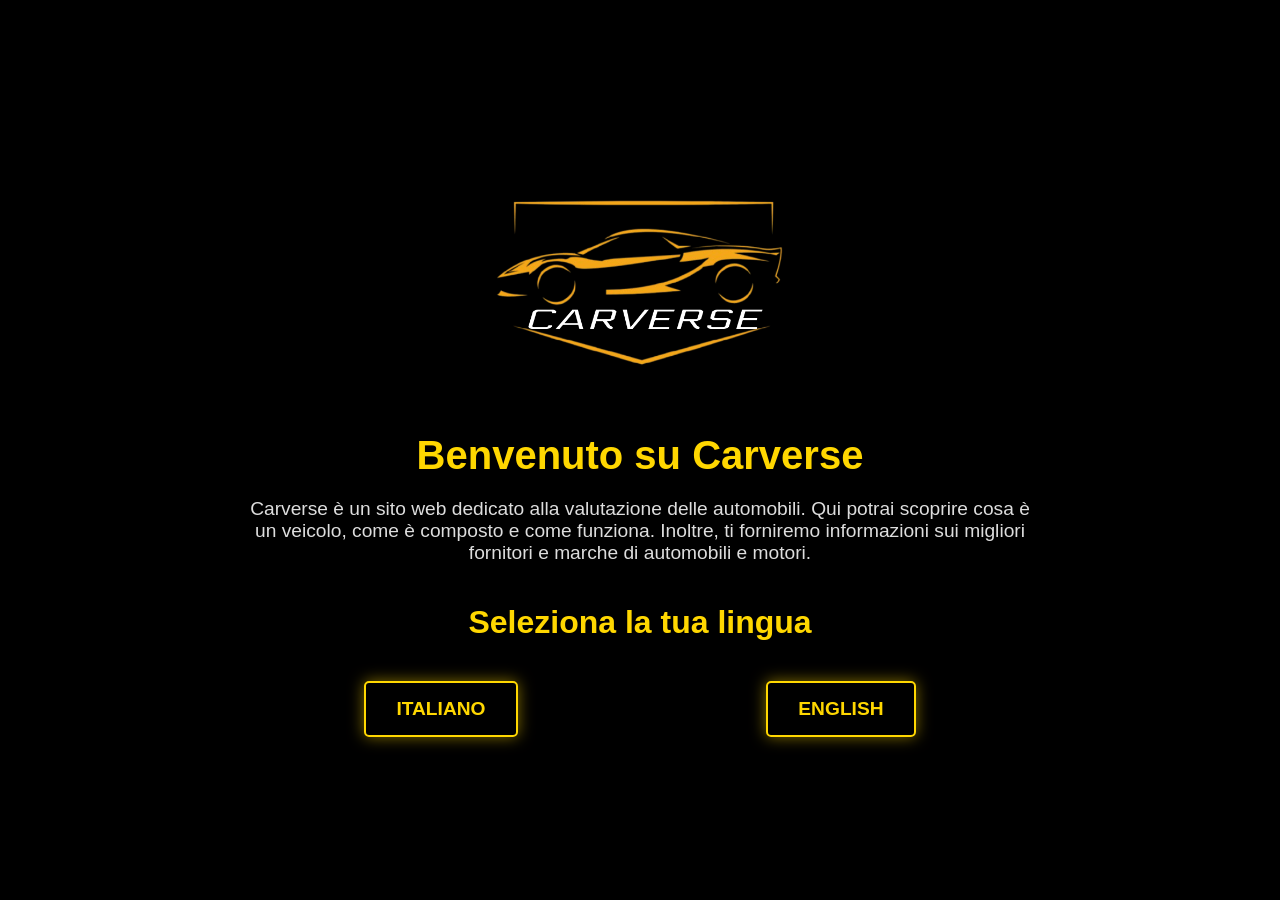
<file: index.html>
<!DOCTYPE html>
<html lang="it">
<head>
    <meta charset="UTF-8">
    <meta name="viewport" content="width=device-width, initial-scale=1.0">
    <link rel="stylesheet" href="./assets/engine/style/css/choose-language.css">
    <title>Seleziona Lingua</title>
</head>
<body>

    <div class="container">
        <a class="navbar-center" href="index.html">
            <div class="navbar-center">
                <img src="./assets/engine/style/grapichs/logo/logo-final.png" class="navbar-image" alt="Logo Carverse">
            </div>
        </a>

        <div class="description">
            <h1>Benvenuto su Carverse</h1>
            <p>
                Carverse è un sito web dedicato alla valutazione delle automobili. Qui potrai scoprire cosa è un veicolo, 
                come è composto e come funziona. Inoltre, ti forniremo informazioni sui migliori fornitori e marche di automobili e motori.
            </p>
        </div>

        <h2>Seleziona la tua lingua</h2>
        
        <div class="btn-wrapper">
            <div class="buttons">
                <button class="btn" onclick="window.location.href='./html/ita/index-it.html'">Italiano</button>
                <button class="btn" onclick="window.location.href='./en/index-en.html'">English</button>
            </div>
        </div>
    </div>

</body>
</html>
</file>
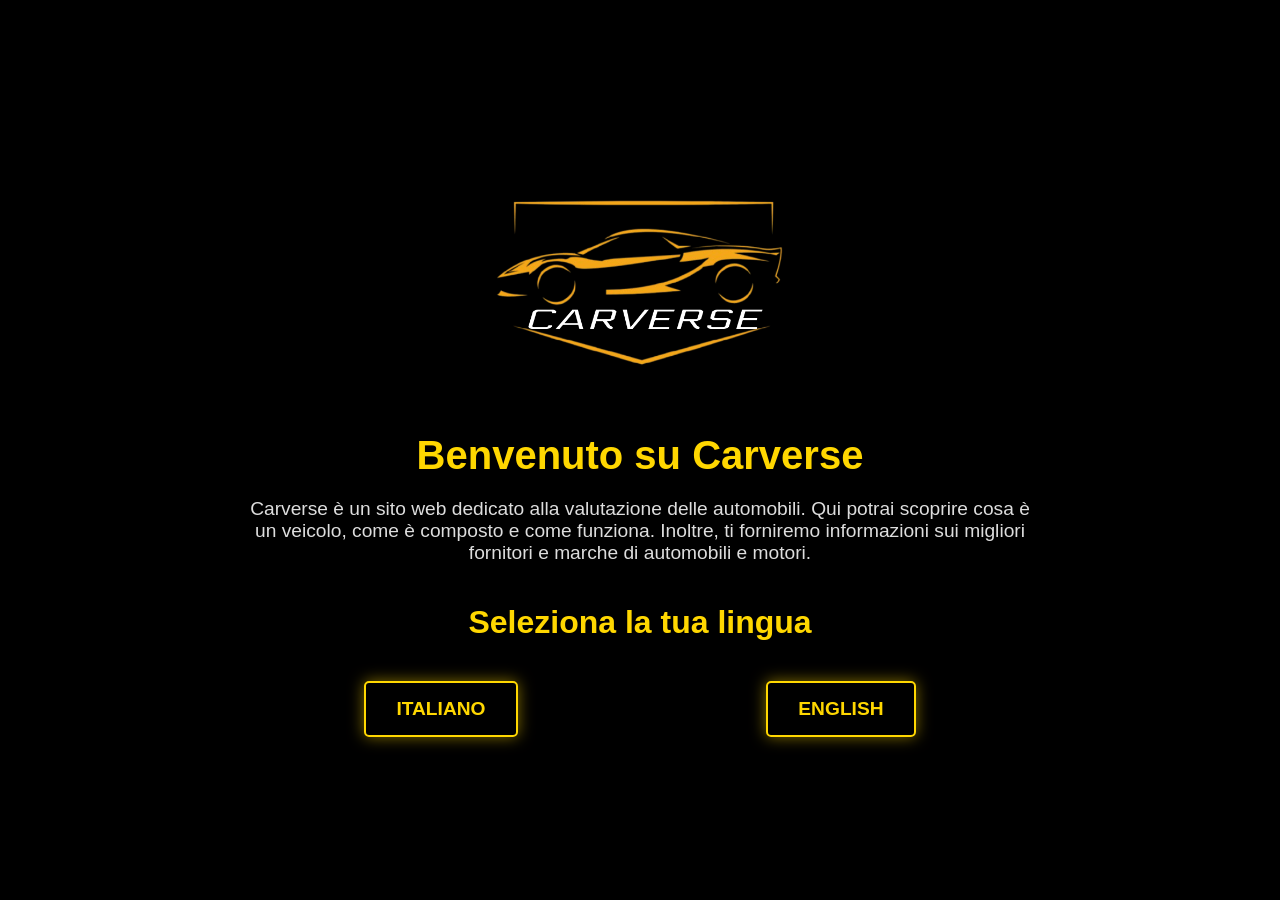
<file: index-choose.html>
<!DOCTYPE html>
<html lang="it">
<head>
    <meta charset="UTF-8">
    <meta name="viewport" content="width=device-width, initial-scale=1.0">
    <link rel="stylesheet" href="../assets/engine/style/css/choose-language.css">
    <title>Seleziona Lingua</title>
</head>
<body>

    <div class="container">
        <a class="navbar-center" href="index-choose.html">
            <div class="navbar-center">
                <img src="../assets/engine/style/grapichs/logo/logo-final.png" class="navbar-image" alt="Logo Carverse">
            </div>
        </a>

        <div class="description">
            <h1>Benvenuto su Carverse</h1>
            <p>
                Carverse è un sito web dedicato alla valutazione delle automobili. Qui potrai scoprire cosa è un veicolo, 
                come è composto e come funziona. Inoltre, ti forniremo informazioni sui migliori fornitori e marche di automobili e motori.
            </p>
        </div>

        <h2>Seleziona la tua lingua</h2>
        
        <div class="btn-wrapper">
            <div class="buttons">
                <button class="btn" onclick="window.location.href='./html/ita/index-it.html'">Italiano</button>
                <button class="btn" onclick="window.location.href='./en/index-en.html'">English</button>
            </div>
        </div>
    </div>

</body>
</html>
</file>
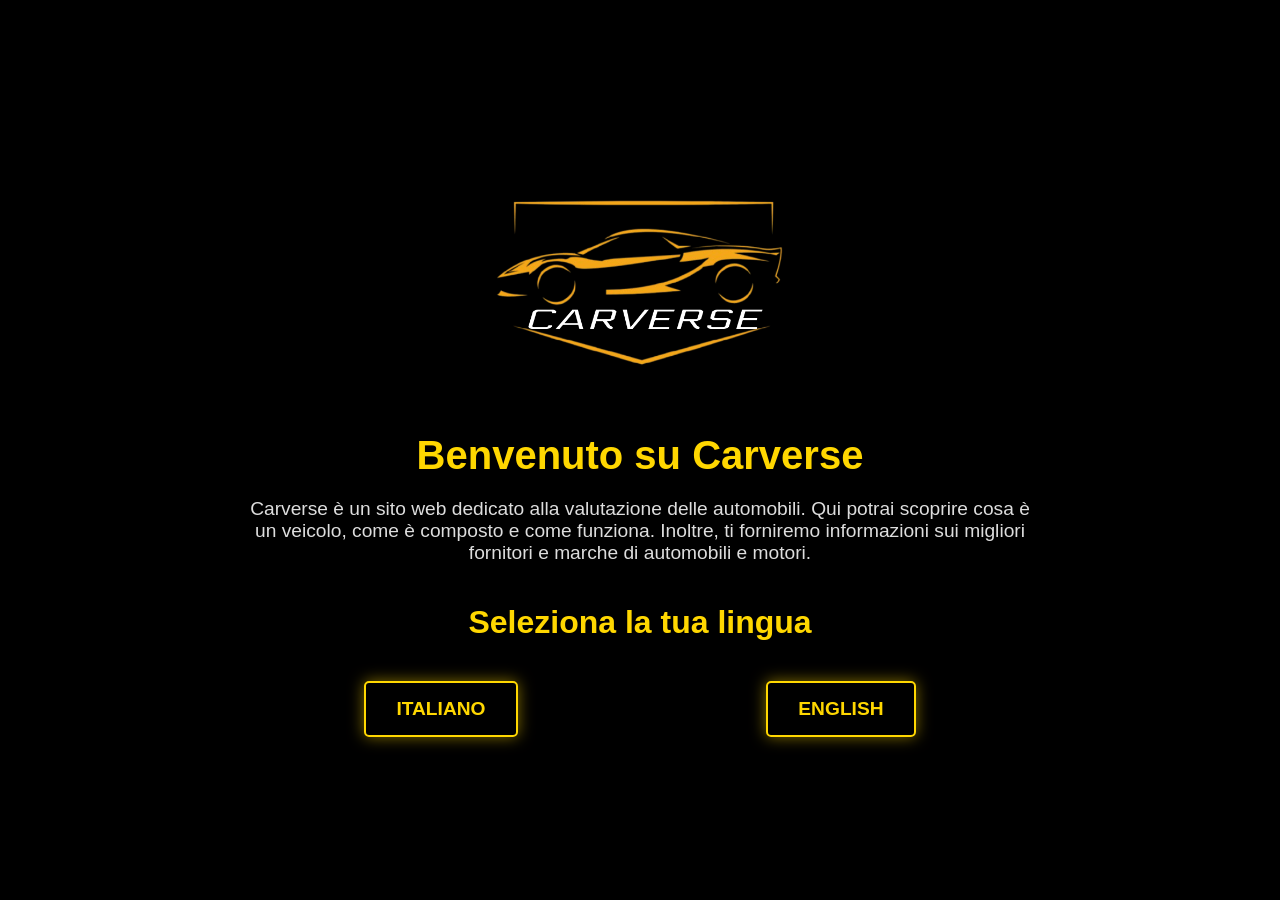
<file: html/index-choose.html>
<!DOCTYPE html>
<html lang="it">
<head>
    <meta charset="UTF-8">
    <meta name="viewport" content="width=device-width, initial-scale=1.0">
    <link rel="stylesheet" href="../assets/engine/style/css/choose-language.css">
    <title>Seleziona Lingua</title>
</head>
<body>

    <div class="container">
        <a class="navbar-center" href="../index-choose.html">
            <div class="navbar-center">
                <img src="../assets/engine/style/grapichs/logo/logo-final.png" class="navbar-image" alt="Logo Carverse">
            </div>
        </a>

        <div class="description">
            <h1>Benvenuto su Carverse</h1>
            <p>
                Carverse è un sito web dedicato alla valutazione delle automobili. Qui potrai scoprire cosa è un veicolo, 
                come è composto e come funziona. Inoltre, ti forniremo informazioni sui migliori fornitori e marche di automobili e motori.
            </p>
        </div>

        <h2>Seleziona la tua lingua</h2>
        
        <div class="btn-wrapper">
            <div class="buttons">
                <button class="btn" onclick="window.location.href='./ita/index-it.html'">Italiano</button>
                <button class="btn" onclick="window.location.href='./en/index-en.html'">English</button>
            </div>
        </div>
    </div>

</body>
</html>
</file>
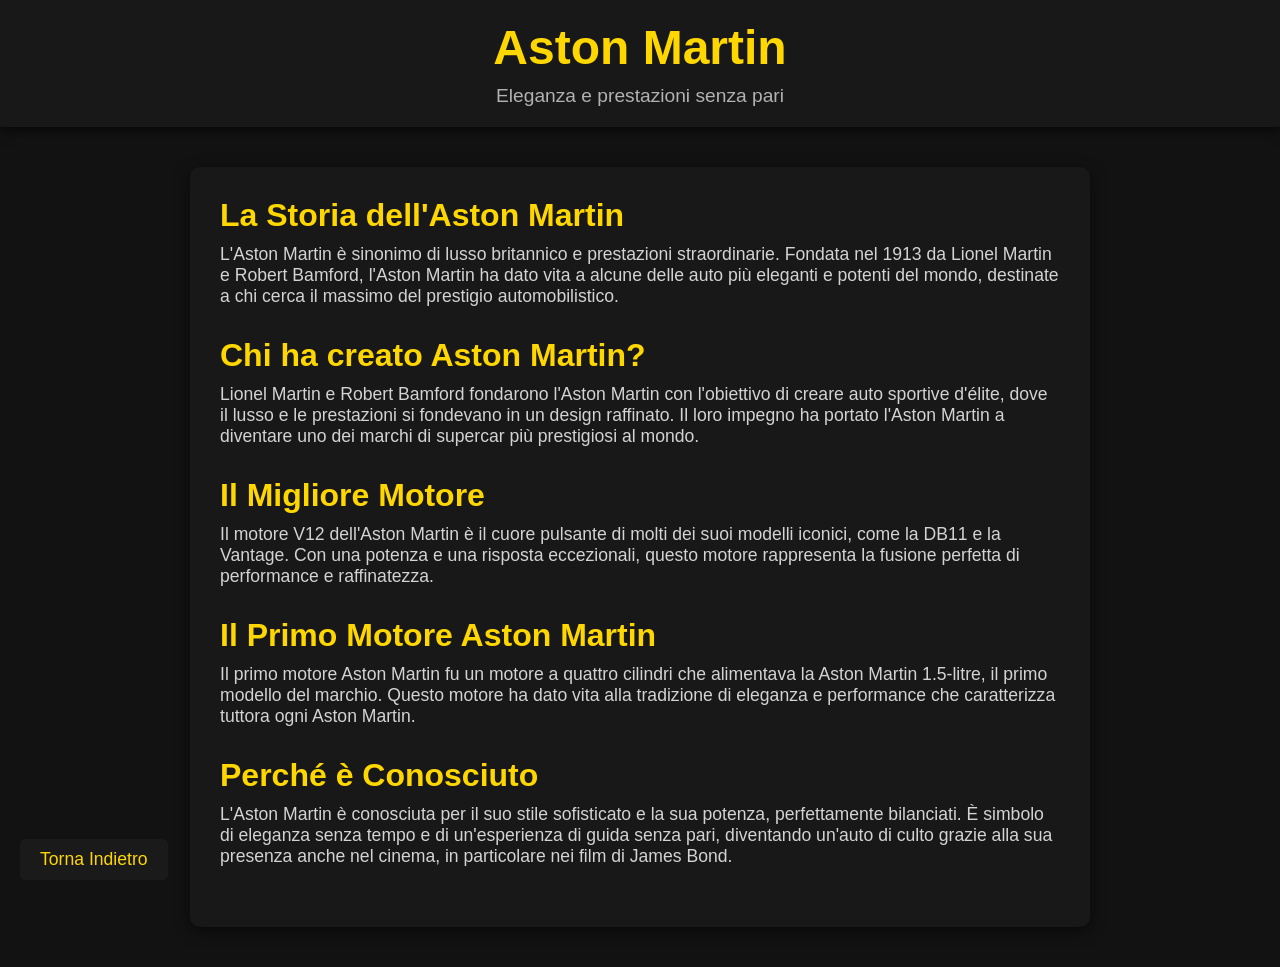
<file: html/en/brands/brand-astonmartin.html>
<!DOCTYPE html>
<html lang="it">

<head>
    <meta charset="UTF-8">
    <meta name="viewport" content="width=device-width, initial-scale=1.0">
    <title>Aston Martin - La Storia</title>
    <link rel="stylesheet" href="../../../assets/engine/style/css/brand.css">
</head>

<body>
    <header>
        <h1>Aston Martin</h1>
        <p class="tagline">Eleganza e prestazioni senza pari</p>
    </header>

    <main class="container">
        <section class="section">
            <h2>La Storia dell'Aston Martin</h2>
            <p>L'Aston Martin è sinonimo di lusso britannico e prestazioni straordinarie. Fondata nel 1913 da Lionel Martin e Robert Bamford, l'Aston Martin ha dato vita a alcune delle auto più eleganti e potenti del mondo, destinate a chi cerca il massimo del prestigio automobilistico.</p>
        </section>

        <section class="section">
            <h2>Chi ha creato Aston Martin?</h2>
            <p>Lionel Martin e Robert Bamford fondarono l'Aston Martin con l'obiettivo di creare auto sportive d'élite, dove il lusso e le prestazioni si fondevano in un design raffinato. Il loro impegno ha portato l'Aston Martin a diventare uno dei marchi di supercar più prestigiosi al mondo.</p>
        </section>

        <section class="section">
            <h2>Il Migliore Motore</h2>
            <p>Il motore V12 dell'Aston Martin è il cuore pulsante di molti dei suoi modelli iconici, come la DB11 e la Vantage. Con una potenza e una risposta eccezionali, questo motore rappresenta la fusione perfetta di performance e raffinatezza.</p>
        </section>

        <section class="section">
            <h2>Il Primo Motore Aston Martin</h2>
            <p>Il primo motore Aston Martin fu un motore a quattro cilindri che alimentava la Aston Martin 1.5-litre, il primo modello del marchio. Questo motore ha dato vita alla tradizione di eleganza e performance che caratterizza tuttora ogni Aston Martin.</p>
        </section>

        <section class="section">
            <h2>Perché è Conosciuto</h2>
            <p>L'Aston Martin è conosciuta per il suo stile sofisticato e la sua potenza, perfettamente bilanciati. È simbolo di eleganza senza tempo e di un'esperienza di guida senza pari, diventando un'auto di culto grazie alla sua presenza anche nel cinema, in particolare nei film di James Bond.</p>
        </section>
    </main>
  
    <footer>
      <a href="javascript:history.back()" class="back-button">Torna Indietro</a>
    </footer>

</html>
</file>
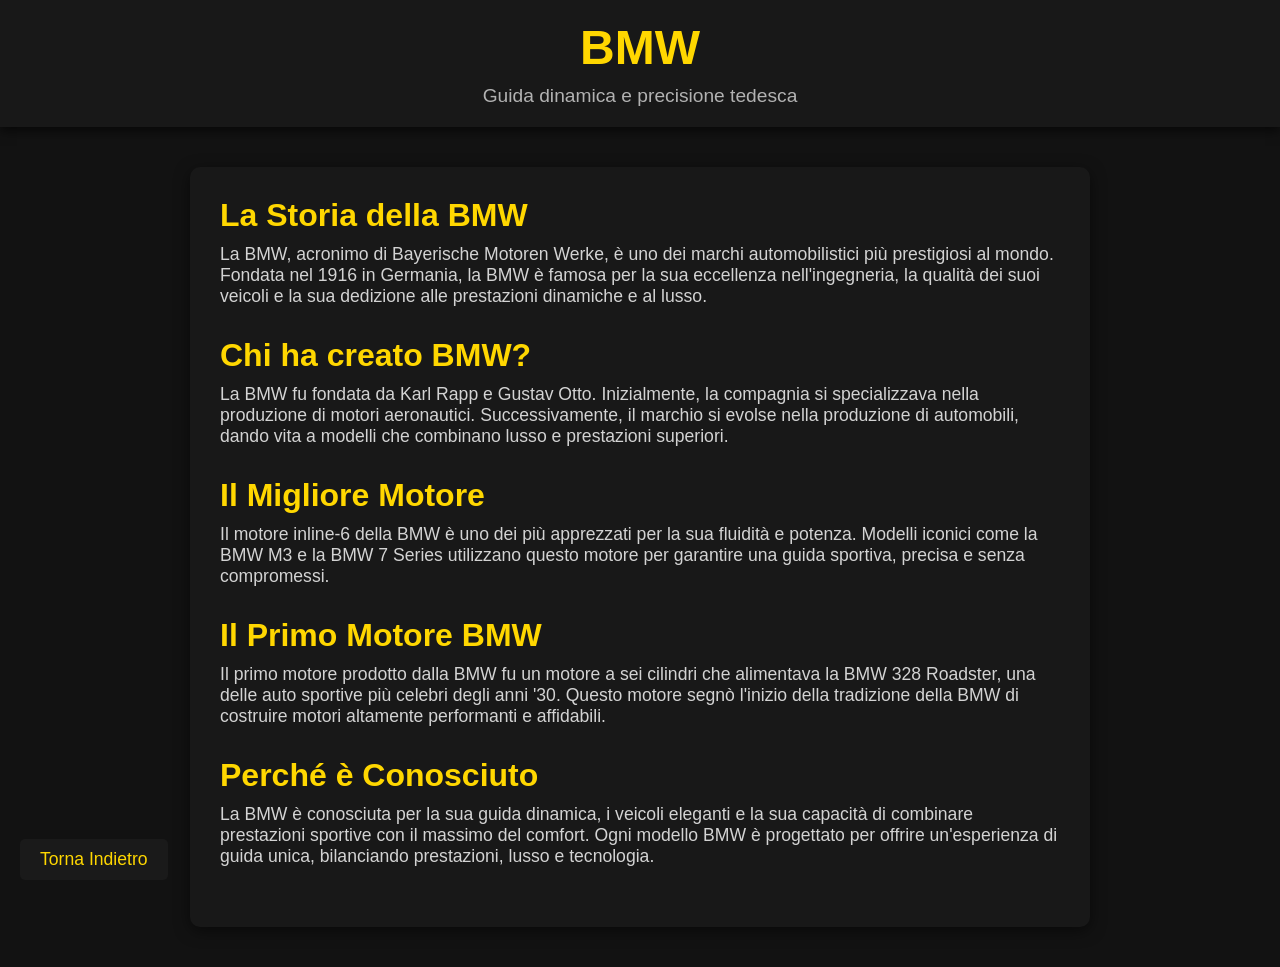
<file: html/en/brands/brand-bmw.html>
<!DOCTYPE html>
<html lang="it">

<head>
    <meta charset="UTF-8">
    <meta name="viewport" content="width=device-width, initial-scale=1.0">
    <title>BMW - La Storia</title>
    <link rel="stylesheet" href="../../../assets/engine/style/css/brand.css">
</head>

<body>
    <header>
        <h1>BMW</h1>
        <p class="tagline">Guida dinamica e precisione tedesca</p>
    </header>

    <main class="container">
        <section class="section">
            <h2>La Storia della BMW</h2>
            <p>La BMW, acronimo di Bayerische Motoren Werke, è uno dei marchi automobilistici più prestigiosi al mondo. Fondata nel 1916 in Germania, la BMW è famosa per la sua eccellenza nell'ingegneria, la qualità dei suoi veicoli e la sua dedizione alle prestazioni dinamiche e al lusso.</p>
        </section>

        <section class="section">
            <h2>Chi ha creato BMW?</h2>
            <p>La BMW fu fondata da Karl Rapp e Gustav Otto. Inizialmente, la compagnia si specializzava nella produzione di motori aeronautici. Successivamente, il marchio si evolse nella produzione di automobili, dando vita a modelli che combinano lusso e prestazioni superiori.</p>
        </section>

        <section class="section">
            <h2>Il Migliore Motore</h2>
            <p>Il motore inline-6 della BMW è uno dei più apprezzati per la sua fluidità e potenza. Modelli iconici come la BMW M3 e la BMW 7 Series utilizzano questo motore per garantire una guida sportiva, precisa e senza compromessi.</p>
        </section>

        <section class="section">
            <h2>Il Primo Motore BMW</h2>
            <p>Il primo motore prodotto dalla BMW fu un motore a sei cilindri che alimentava la BMW 328 Roadster, una delle auto sportive più celebri degli anni '30. Questo motore segnò l'inizio della tradizione della BMW di costruire motori altamente performanti e affidabili.</p>
        </section>

        <section class="section">
            <h2>Perché è Conosciuto</h2>
            <p>La BMW è conosciuta per la sua guida dinamica, i veicoli eleganti e la sua capacità di combinare prestazioni sportive con il massimo del comfort. Ogni modello BMW è progettato per offrire un'esperienza di guida unica, bilanciando prestazioni, lusso e tecnologia.</p>
        </section>
    </main>
  
    <footer>
      <a href="javascript:history.back()" class="back-button">Torna Indietro</a>
    </footer>

</html>
</file>
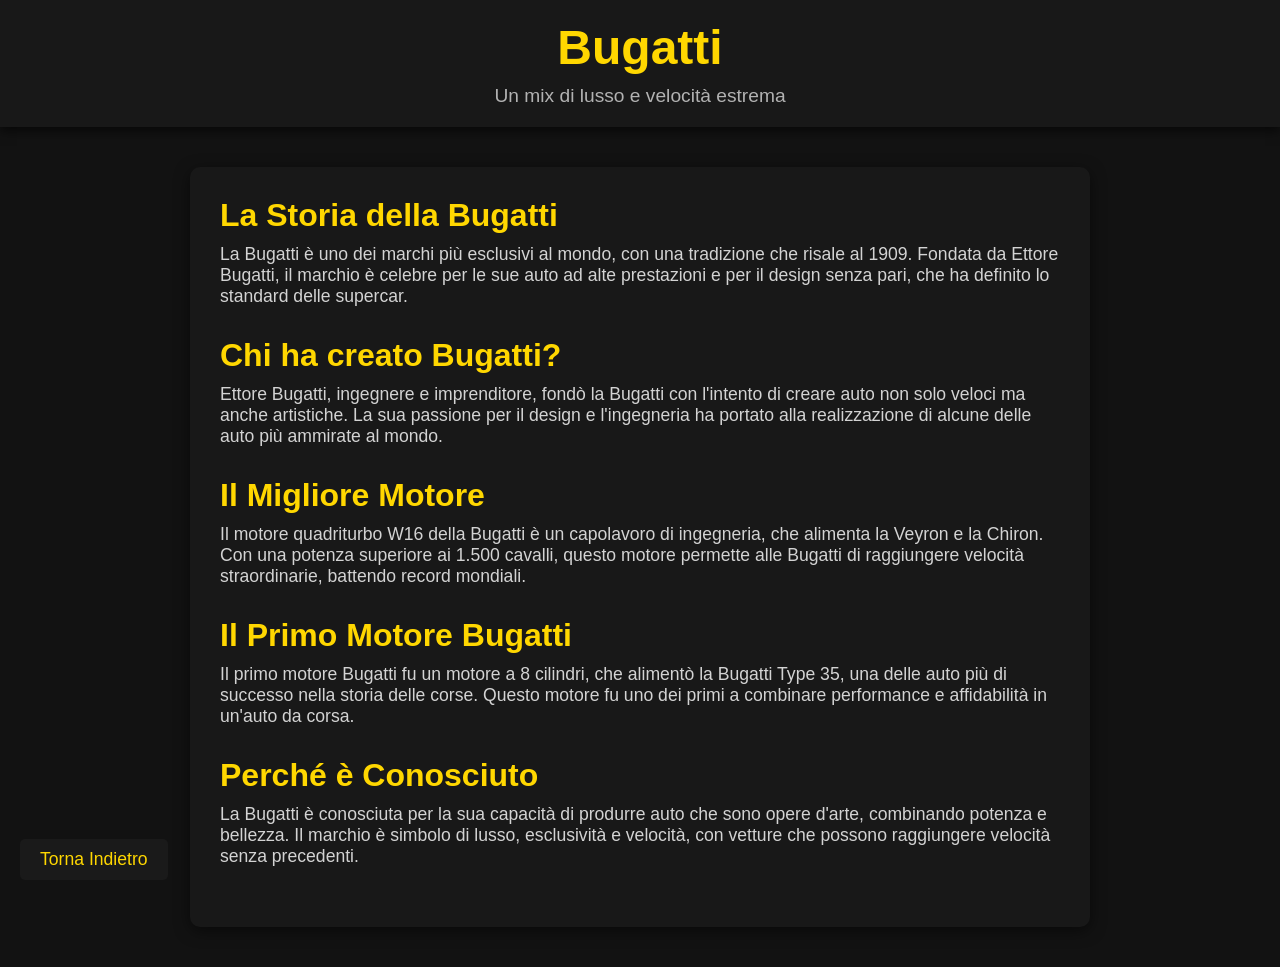
<file: html/en/brands/brand-bugatti.html>
<!DOCTYPE html>
<html lang="it">

<head>
    <meta charset="UTF-8">
    <meta name="viewport" content="width=device-width, initial-scale=1.0">
    <title>Bugatti - La Storia</title>
    <link rel="stylesheet" href="../../../assets/engine/style/css/brand.css">
</head>

<body>
    <header>
        <h1>Bugatti</h1>
        <p class="tagline">Un mix di lusso e velocità estrema</p>
    </header>

    <main class="container">
        <section class="section">
            <h2>La Storia della Bugatti</h2>
            <p>La Bugatti è uno dei marchi più esclusivi al mondo, con una tradizione che risale al 1909. Fondata da Ettore Bugatti, il marchio è celebre per le sue auto ad alte prestazioni e per il design senza pari, che ha definito lo standard delle supercar.</p>
        </section>

        <section class="section">
            <h2>Chi ha creato Bugatti?</h2>
            <p>Ettore Bugatti, ingegnere e imprenditore, fondò la Bugatti con l'intento di creare auto non solo veloci ma anche artistiche. La sua passione per il design e l'ingegneria ha portato alla realizzazione di alcune delle auto più ammirate al mondo.</p>
        </section>

        <section class="section">
            <h2>Il Migliore Motore</h2>
            <p>Il motore quadriturbo W16 della Bugatti è un capolavoro di ingegneria, che alimenta la Veyron e la Chiron. Con una potenza superiore ai 1.500 cavalli, questo motore permette alle Bugatti di raggiungere velocità straordinarie, battendo record mondiali.</p>
        </section>

        <section class="section">
            <h2>Il Primo Motore Bugatti</h2>
            <p>Il primo motore Bugatti fu un motore a 8 cilindri, che alimentò la Bugatti Type 35, una delle auto più di successo nella storia delle corse. Questo motore fu uno dei primi a combinare performance e affidabilità in un'auto da corsa.</p>
        </section>

        <section class="section">
            <h2>Perché è Conosciuto</h2>
            <p>La Bugatti è conosciuta per la sua capacità di produrre auto che sono opere d'arte, combinando potenza e bellezza. Il marchio è simbolo di lusso, esclusività e velocità, con vetture che possono raggiungere velocità senza precedenti.</p>
        </section>
    </main>
  
    <footer>
      <a href="javascript:history.back()" class="back-button">Torna Indietro</a>
    </footer>

</html>
</file>
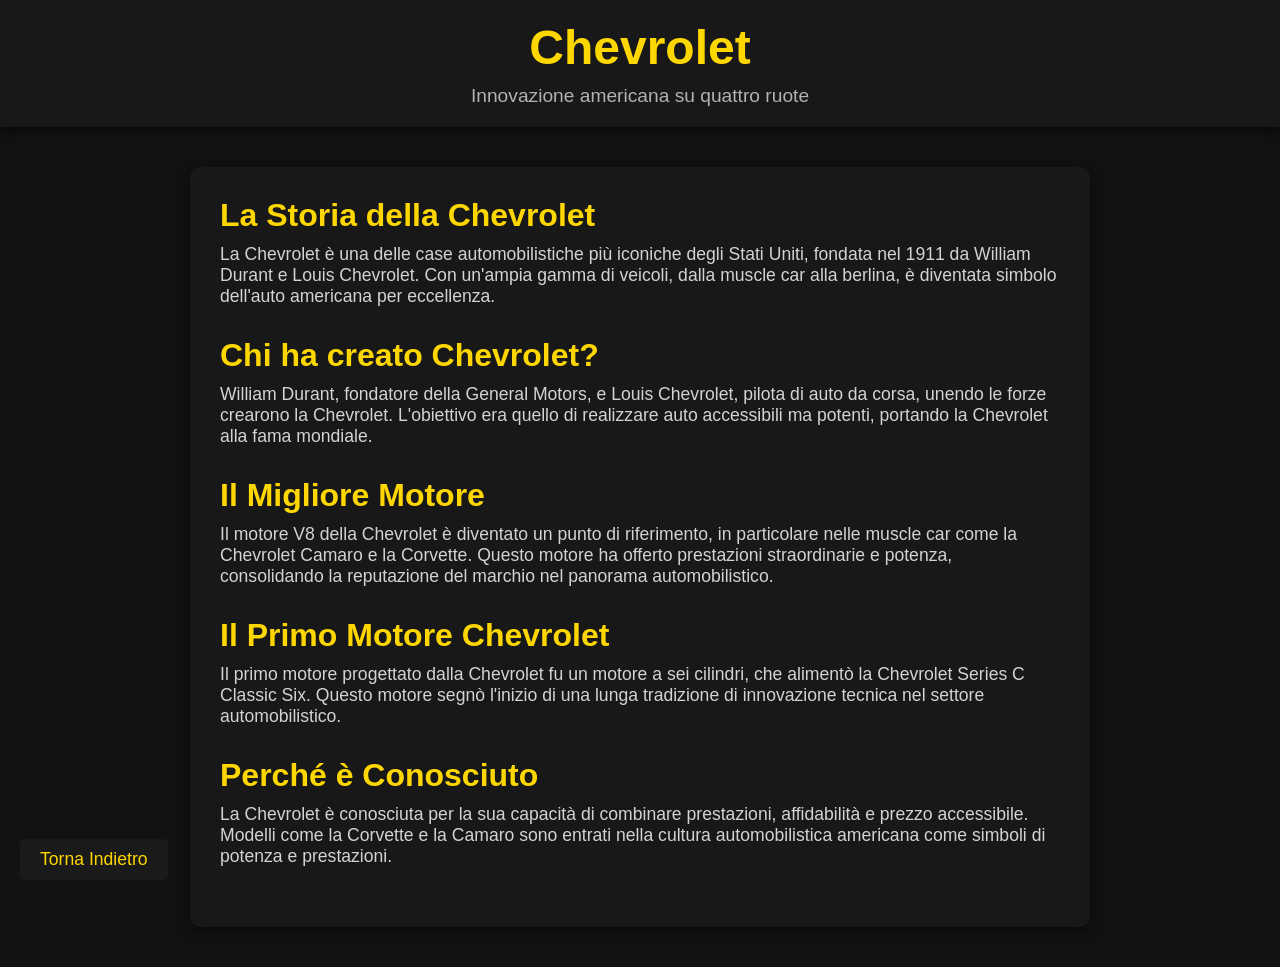
<file: html/en/brands/brand-chevrolet.html>
<!DOCTYPE html>
<html lang="it">

<head>
    <meta charset="UTF-8">
    <meta name="viewport" content="width=device-width, initial-scale=1.0">
    <title>Chevrolet - La Storia</title>
    <link rel="stylesheet" href="../../../assets/engine/style/css/brand.css">
</head>

<body>
    <header>
        <h1>Chevrolet</h1>
        <p class="tagline">Innovazione americana su quattro ruote</p>
    </header>

    <main class="container">
        <section class="section">
            <h2>La Storia della Chevrolet</h2>
            <p>La Chevrolet è una delle case automobilistiche più iconiche degli Stati Uniti, fondata nel 1911 da William Durant e Louis Chevrolet. Con un'ampia gamma di veicoli, dalla muscle car alla berlina, è diventata simbolo dell'auto americana per eccellenza.</p>
        </section>

        <section class="section">
            <h2>Chi ha creato Chevrolet?</h2>
            <p>William Durant, fondatore della General Motors, e Louis Chevrolet, pilota di auto da corsa, unendo le forze crearono la Chevrolet. L'obiettivo era quello di realizzare auto accessibili ma potenti, portando la Chevrolet alla fama mondiale.</p>
        </section>

        <section class="section">
            <h2>Il Migliore Motore</h2>
            <p>Il motore V8 della Chevrolet è diventato un punto di riferimento, in particolare nelle muscle car come la Chevrolet Camaro e la Corvette. Questo motore ha offerto prestazioni straordinarie e potenza, consolidando la reputazione del marchio nel panorama automobilistico.</p>
        </section>

        <section class="section">
            <h2>Il Primo Motore Chevrolet</h2>
            <p>Il primo motore progettato dalla Chevrolet fu un motore a sei cilindri, che alimentò la Chevrolet Series C Classic Six. Questo motore segnò l'inizio di una lunga tradizione di innovazione tecnica nel settore automobilistico.</p>
        </section>

        <section class="section">
            <h2>Perché è Conosciuto</h2>
            <p>La Chevrolet è conosciuta per la sua capacità di combinare prestazioni, affidabilità e prezzo accessibile. Modelli come la Corvette e la Camaro sono entrati nella cultura automobilistica americana come simboli di potenza e prestazioni.</p>
        </section>
    </main>
  
    <footer>
      <a href="javascript:history.back()" class="back-button">Torna Indietro</a>
    </footer>

</html>
</file>
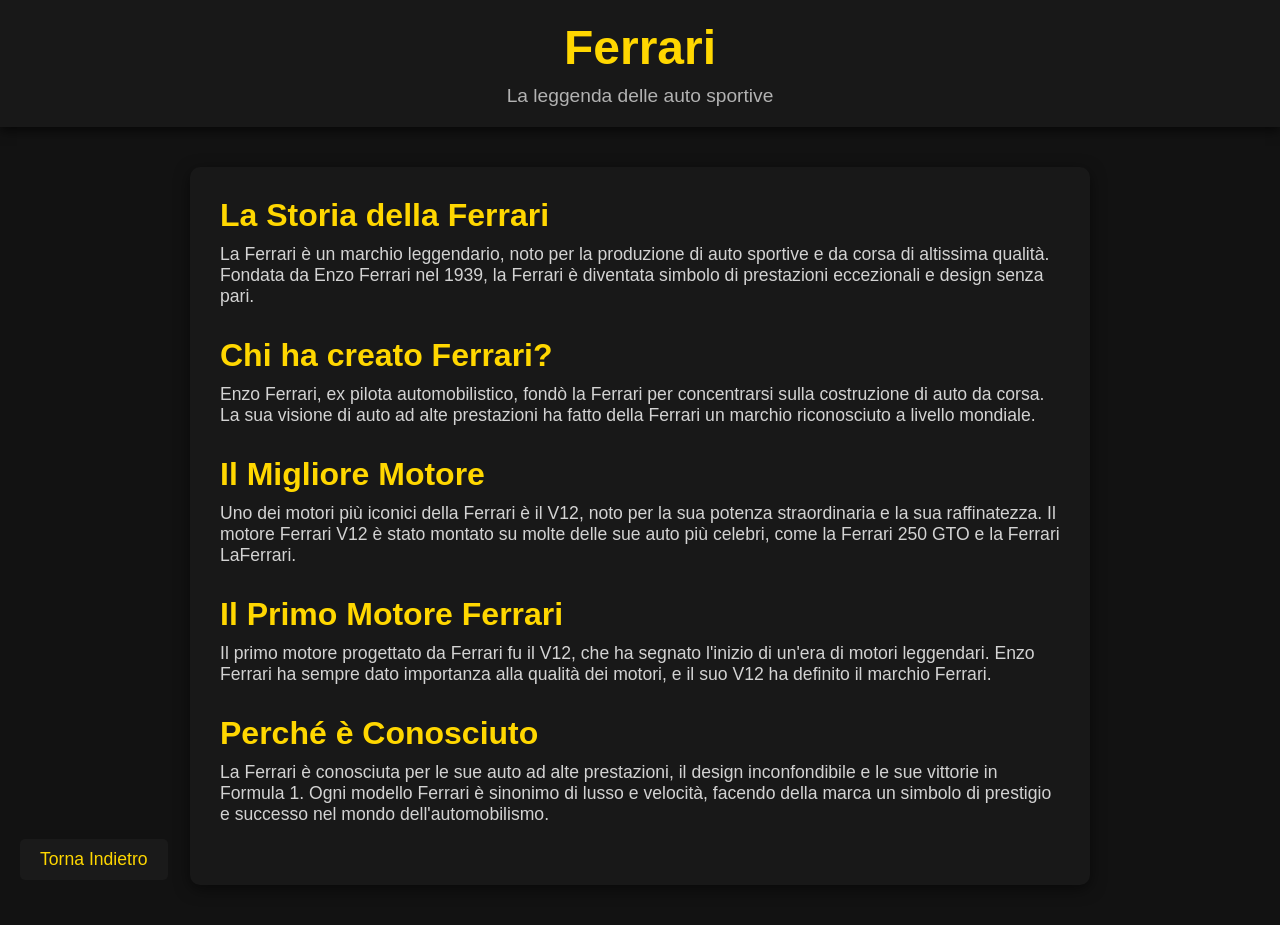
<file: html/en/brands/brand-ferrari.html>
<!DOCTYPE html>
<html lang="it">

<head>
    <meta charset="UTF-8">
    <meta name="viewport" content="width=device-width, initial-scale=1.0">
    <title>Ferrari - La Storia</title>
    <link rel="stylesheet" href="../../../assets/engine/style/css/brand.css">
</head>

<body>
    <header>
        <h1>Ferrari</h1>
        <p class="tagline">La leggenda delle auto sportive</p>
    </header>

    <main class="container">
        <section class="section">
            <h2>La Storia della Ferrari</h2>
            <p>La Ferrari è un marchio leggendario, noto per la produzione di auto sportive e da corsa di altissima qualità. Fondata da Enzo Ferrari nel 1939, la Ferrari è diventata simbolo di prestazioni eccezionali e design senza pari.</p>
        </section>

        <section class="section">
            <h2>Chi ha creato Ferrari?</h2>
            <p>Enzo Ferrari, ex pilota automobilistico, fondò la Ferrari per concentrarsi sulla costruzione di auto da corsa. La sua visione di auto ad alte prestazioni ha fatto della Ferrari un marchio riconosciuto a livello mondiale.</p>
        </section>

        <section class="section">
            <h2>Il Migliore Motore</h2>
            <p>Uno dei motori più iconici della Ferrari è il V12, noto per la sua potenza straordinaria e la sua raffinatezza. Il motore Ferrari V12 è stato montato su molte delle sue auto più celebri, come la Ferrari 250 GTO e la Ferrari LaFerrari.</p>
        </section>

        <section class="section">
            <h2>Il Primo Motore Ferrari</h2>
            <p>Il primo motore progettato da Ferrari fu il V12, che ha segnato l'inizio di un'era di motori leggendari. Enzo Ferrari ha sempre dato importanza alla qualità dei motori, e il suo V12 ha definito il marchio Ferrari.</p>
        </section>

        <section class="section">
            <h2>Perché è Conosciuto</h2>
            <p>La Ferrari è conosciuta per le sue auto ad alte prestazioni, il design inconfondibile e le sue vittorie in Formula 1. Ogni modello Ferrari è sinonimo di lusso e velocità, facendo della marca un simbolo di prestigio e successo nel mondo dell'automobilismo.</p>
        </section>
    </main>
  
    <footer>
      <a href="javascript:history.back()" class="back-button">Torna Indietro</a>
    </footer>

</html>
</file>
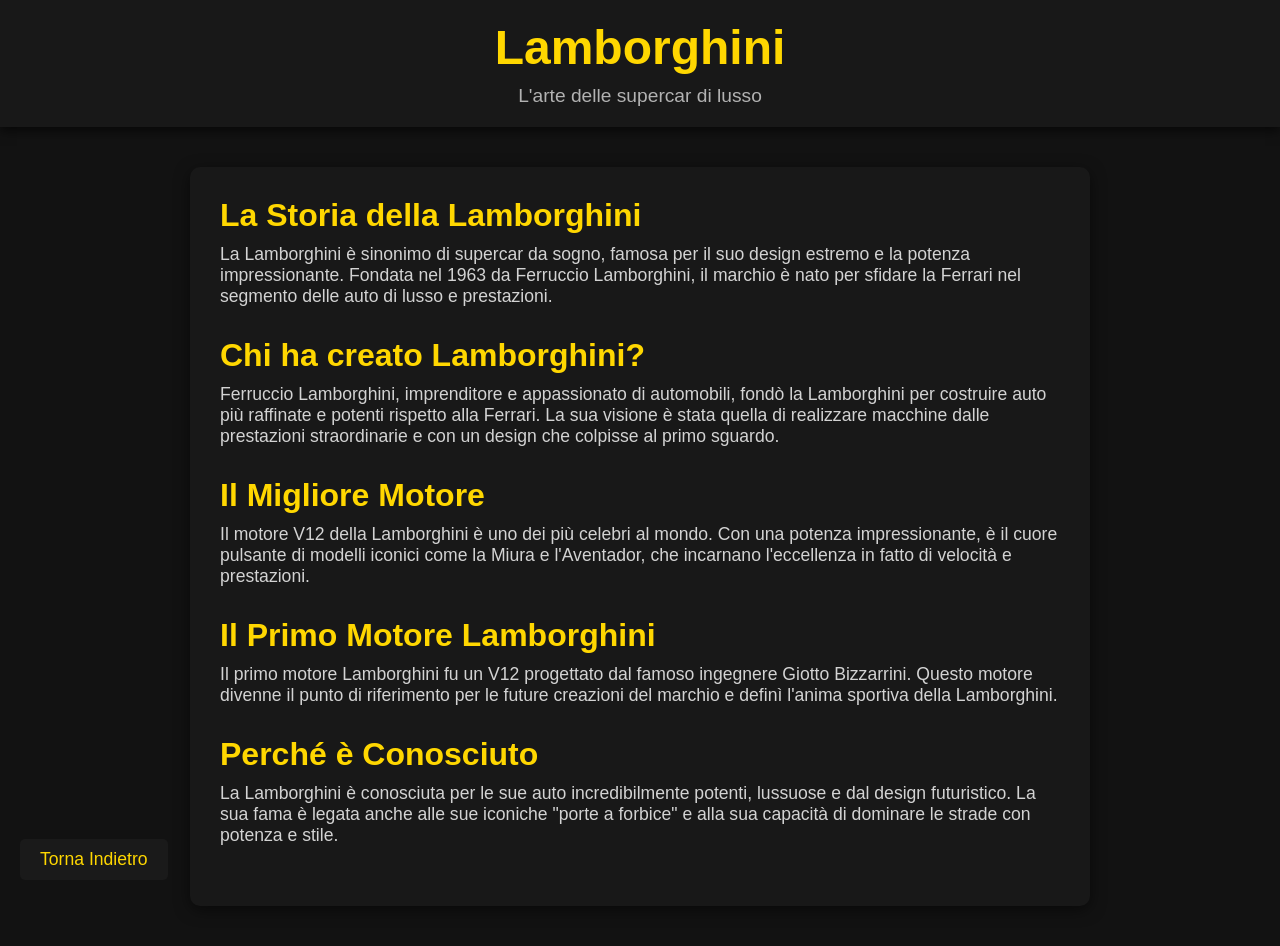
<file: html/en/brands/brand-lamborghini.html>
<!DOCTYPE html>
<html lang="it">

<head>
    <meta charset="UTF-8">
    <meta name="viewport" content="width=device-width, initial-scale=1.0">
    <title>Lamborghini - La Storia</title>
    <link rel="stylesheet" href="../../../assets/engine/style/css/brand.css">
</head>

<body>
    <header>
        <h1>Lamborghini</h1>
        <p class="tagline">L'arte delle supercar di lusso</p>
    </header>

    <main class="container">
        <section class="section">
            <h2>La Storia della Lamborghini</h2>
            <p>La Lamborghini è sinonimo di supercar da sogno, famosa per il suo design estremo e la potenza impressionante. Fondata nel 1963 da Ferruccio Lamborghini, il marchio è nato per sfidare la Ferrari nel segmento delle auto di lusso e prestazioni.</p>
        </section>

        <section class="section">
            <h2>Chi ha creato Lamborghini?</h2>
            <p>Ferruccio Lamborghini, imprenditore e appassionato di automobili, fondò la Lamborghini per costruire auto più raffinate e potenti rispetto alla Ferrari. La sua visione è stata quella di realizzare macchine dalle prestazioni straordinarie e con un design che colpisse al primo sguardo.</p>
        </section>

        <section class="section">
            <h2>Il Migliore Motore</h2>
            <p>Il motore V12 della Lamborghini è uno dei più celebri al mondo. Con una potenza impressionante, è il cuore pulsante di modelli iconici come la Miura e l'Aventador, che incarnano l'eccellenza in fatto di velocità e prestazioni.</p>
        </section>

        <section class="section">
            <h2>Il Primo Motore Lamborghini</h2>
            <p>Il primo motore Lamborghini fu un V12 progettato dal famoso ingegnere Giotto Bizzarrini. Questo motore divenne il punto di riferimento per le future creazioni del marchio e definì l'anima sportiva della Lamborghini.</p>
        </section>

        <section class="section">
            <h2>Perché è Conosciuto</h2>
            <p>La Lamborghini è conosciuta per le sue auto incredibilmente potenti, lussuose e dal design futuristico. La sua fama è legata anche alle sue iconiche "porte a forbice" e alla sua capacità di dominare le strade con potenza e stile.</p>
        </section>
    </main>
  
    <footer>
      <a href="javascript:history.back()" class="back-button">Torna Indietro</a>
    </footer>

</html>
</file>
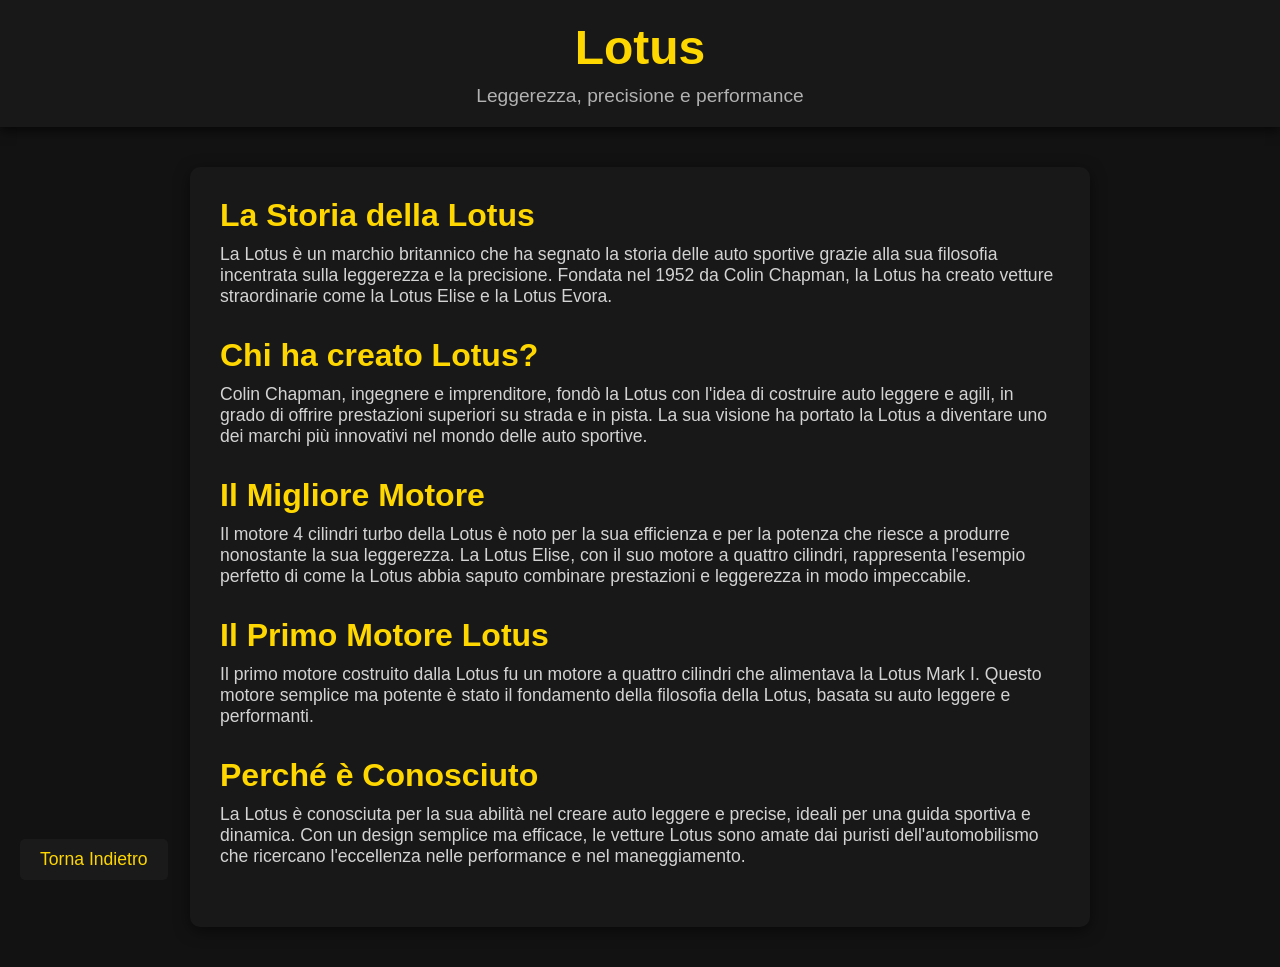
<file: html/en/brands/brand-lotus.html>
<!DOCTYPE html>
<html lang="it">

<head>
    <meta charset="UTF-8">
    <meta name="viewport" content="width=device-width, initial-scale=1.0">
    <title>Lotus - La Storia</title>
    <link rel="stylesheet" href="../../../assets/engine/style/css/brand.css">
</head>

<body>
    <header>
        <h1>Lotus</h1>
        <p class="tagline">Leggerezza, precisione e performance</p>
    </header>

    <main class="container">
        <section class="section">
            <h2>La Storia della Lotus</h2>
            <p>La Lotus è un marchio britannico che ha segnato la storia delle auto sportive grazie alla sua filosofia incentrata sulla leggerezza e la precisione. Fondata nel 1952 da Colin Chapman, la Lotus ha creato vetture straordinarie come la Lotus Elise e la Lotus Evora.</p>
        </section>

        <section class="section">
            <h2>Chi ha creato Lotus?</h2>
            <p>Colin Chapman, ingegnere e imprenditore, fondò la Lotus con l'idea di costruire auto leggere e agili, in grado di offrire prestazioni superiori su strada e in pista. La sua visione ha portato la Lotus a diventare uno dei marchi più innovativi nel mondo delle auto sportive.</p>
        </section>

        <section class="section">
            <h2>Il Migliore Motore</h2>
            <p>Il motore 4 cilindri turbo della Lotus è noto per la sua efficienza e per la potenza che riesce a produrre nonostante la sua leggerezza. La Lotus Elise, con il suo motore a quattro cilindri, rappresenta l'esempio perfetto di come la Lotus abbia saputo combinare prestazioni e leggerezza in modo impeccabile.</p>
        </section>

        <section class="section">
            <h2>Il Primo Motore Lotus</h2>
            <p>Il primo motore costruito dalla Lotus fu un motore a quattro cilindri che alimentava la Lotus Mark I. Questo motore semplice ma potente è stato il fondamento della filosofia della Lotus, basata su auto leggere e performanti.</p>
        </section>

        <section class="section">
            <h2>Perché è Conosciuto</h2>
            <p>La Lotus è conosciuta per la sua abilità nel creare auto leggere e precise, ideali per una guida sportiva e dinamica. Con un design semplice ma efficace, le vetture Lotus sono amate dai puristi dell'automobilismo che ricercano l'eccellenza nelle performance e nel maneggiamento.</p>
        </section>
    </main>
  
    <footer>
      <a href="javascript:history.back()" class="back-button">Torna Indietro</a>
    </footer>

</html>
</file>
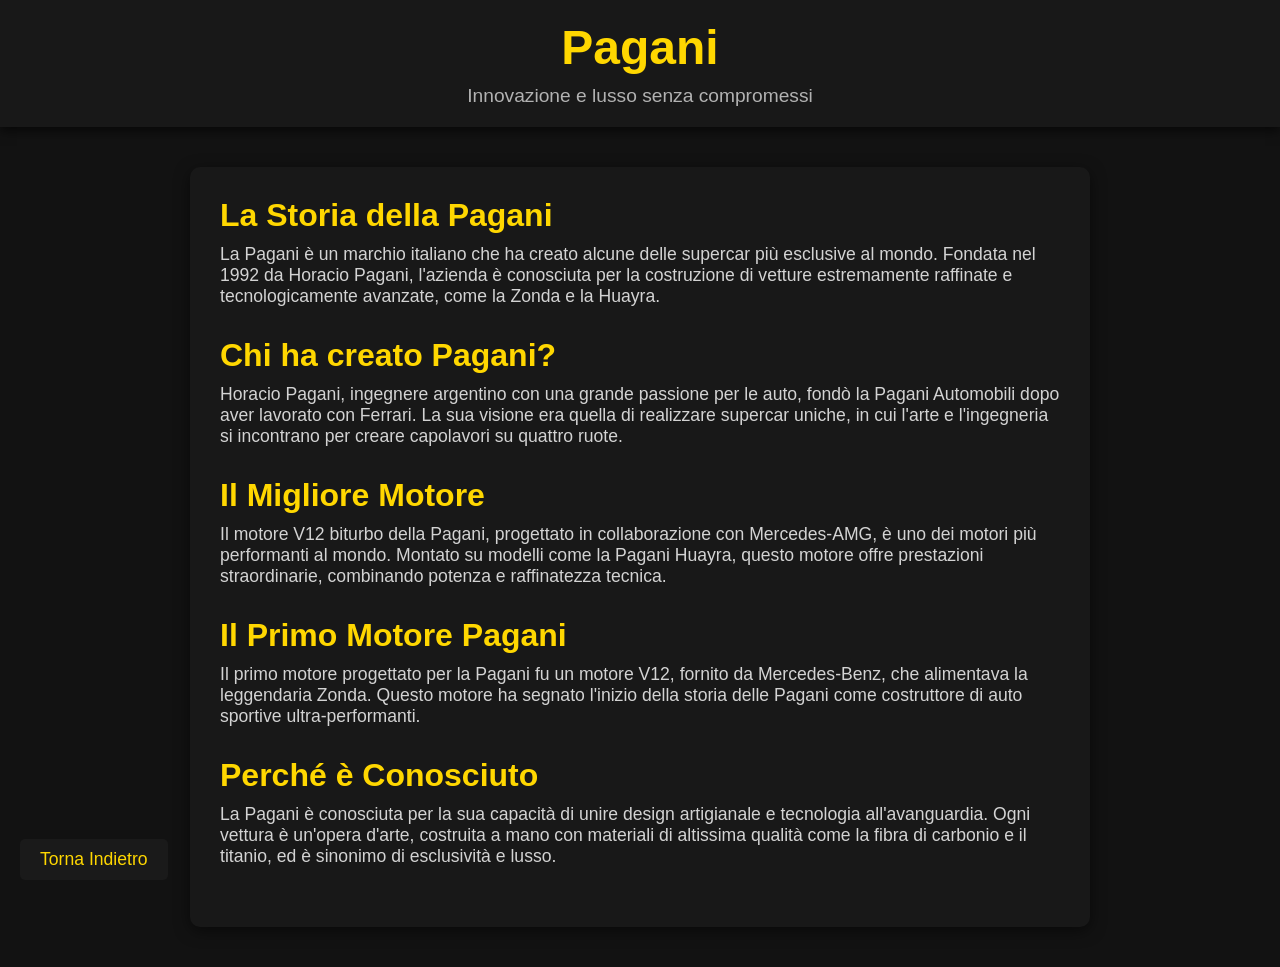
<file: html/en/brands/brand-pagani.html>
<!DOCTYPE html>
<html lang="it">

<head>
    <meta charset="UTF-8">
    <meta name="viewport" content="width=device-width, initial-scale=1.0">
    <title>Pagani - La Storia</title>
    <link rel="stylesheet" href="../../../assets/engine/style/css/brand.css">
</head>

<body>
    <header>
        <h1>Pagani</h1>
        <p class="tagline">Innovazione e lusso senza compromessi</p>
    </header>

    <main class="container">
        <section class="section">
            <h2>La Storia della Pagani</h2>
            <p>La Pagani è un marchio italiano che ha creato alcune delle supercar più esclusive al mondo. Fondata nel 1992 da Horacio Pagani, l'azienda è conosciuta per la costruzione di vetture estremamente raffinate e tecnologicamente avanzate, come la Zonda e la Huayra.</p>
        </section>

        <section class="section">
            <h2>Chi ha creato Pagani?</h2>
            <p>Horacio Pagani, ingegnere argentino con una grande passione per le auto, fondò la Pagani Automobili dopo aver lavorato con Ferrari. La sua visione era quella di realizzare supercar uniche, in cui l'arte e l'ingegneria si incontrano per creare capolavori su quattro ruote.</p>
        </section>

        <section class="section">
            <h2>Il Migliore Motore</h2>
            <p>Il motore V12 biturbo della Pagani, progettato in collaborazione con Mercedes-AMG, è uno dei motori più performanti al mondo. Montato su modelli come la Pagani Huayra, questo motore offre prestazioni straordinarie, combinando potenza e raffinatezza tecnica.</p>
        </section>

        <section class="section">
            <h2>Il Primo Motore Pagani</h2>
            <p>Il primo motore progettato per la Pagani fu un motore V12, fornito da Mercedes-Benz, che alimentava la leggendaria Zonda. Questo motore ha segnato l'inizio della storia delle Pagani come costruttore di auto sportive ultra-performanti.</p>
        </section>

        <section class="section">
            <h2>Perché è Conosciuto</h2>
            <p>La Pagani è conosciuta per la sua capacità di unire design artigianale e tecnologia all'avanguardia. Ogni vettura è un'opera d'arte, costruita a mano con materiali di altissima qualità come la fibra di carbonio e il titanio, ed è sinonimo di esclusività e lusso.</p>
        </section>
    </main>
  
    <footer>
      <a href="javascript:history.back()" class="back-button">Torna Indietro</a>
    </footer>

</html>
</file>
<file: assets/engine/style/css/choose-language.css>
body {
    margin: 0;
    font-family: Arial, sans-serif;
    background-color: black;
    display: flex;
    justify-content: center;
    align-items: center;
    height: 100vh;
    color: white;
    overflow: hidden;
    animation: fadeIn 1s ease-in-out;
}

/* Animazione di entrata per il body */
@keyframes fadeIn {
    0% {
        opacity: 0;
    }
    100% {
        opacity: 1;
    }
}

.container {
    text-align: center;
    padding: 20px;
    max-width: 800px;
    width: 100%;
}

.navbar-center {
    margin-bottom: 30px;
}

.navbar-image {
    width: 300px; /* Dimensione logo */
    height: auto;
    display: block;
    margin: 0 auto;
}

.description {
    font-size: 1.2rem;
    margin-bottom: 40px;
    color: #ddd;
}

h1 {
    color: gold;
    margin-bottom: 20px;
    font-size: 2.5rem;
    animation: slideUp 1s ease-out;
}

/* Animazione per il titolo */
@keyframes slideUp {
    0% {
        transform: translateY(30px);
        opacity: 0;
    }
    100% {
        transform: translateY(0);
        opacity: 1;
    }
}

h2 {
    color: gold;
    margin-bottom: 20px;
    font-size: 2rem;
}

.buttons {
    display: flex;
    justify-content: space-around;
    margin-top: 40px;
}

.btn {
    padding: 15px 30px;  /* Ridotto il padding per ridurre la dimensione del bottone */
    font-size: 1.2rem;  /* Ridotto la dimensione del font */
    font-weight: bold;
    text-transform: uppercase;
    background-color: transparent;
    border: 2px solid gold;
    color: gold;
    border-radius: 5px;
    cursor: pointer;
    transition: all 0.3s ease;
    box-shadow: 0 0 15px rgba(255, 215, 0, 0.5);
}

.btn:hover {
    background-color: gold;
    color: black;
    transform: scale(1.05);
    box-shadow: 0 0 25px rgba(255, 215, 0, 0.8);
}

.btn:active {
    transform: scale(1.02);
}

/* Animazione per la comparsa dei bottoni */
.btn-wrapper {
    animation: fadeInButtons 1s ease-out;
}

@keyframes fadeInButtons {
    0% {
        opacity: 0;
        transform: translateY(30px);
    }
    100% {
        opacity: 1;
        transform: translateY(0);
    }
}
</file>
<file: assets/engine/style/css/brand.css>
/* Reset di base */
* {
    margin: 0;
    padding: 0;
    box-sizing: border-box;
}

body {
    font-family: Arial, sans-serif;
    background-color: #121212; /* Sfondo scuro */
    color: #f1f1f1;
    display: flex;
    flex-direction: column;
    align-items: center;
    min-height: 100vh;
}

header {
    width: 100%;
    text-align: center; /* Centro il contenuto del titolo -*/
    padding: 20px;
    background-color: #181818;
    box-shadow: 0 4px 10px rgba(0, 0, 0, 0.6);
}

.header-logo {
    display: flex;
    justify-content: center; /* Centra il logo */
    margin-bottom: 10px;
}

.logo {
    width: 80px;
    height: auto;
}

header h1 {
    font-size: 3em;
    color: gold;
    margin-bottom: 10px;
}

.tagline {
    font-size: 1.2em;
    color: #b2b2b2;
}

.container {
    background-color: #181818; /* Scuro */
    width: 80%;
    max-width: 900px;
    padding: 30px;
    border-radius: 10px;
    box-shadow: 0 4px 15px rgba(0, 0, 0, 0.5);
    margin: 40px auto;
}

.section {
    margin-bottom: 30px;
}

.section h2 {
    font-size: 2em;
    color: gold;
    margin-bottom: 10px;
}

.section p {
    font-size: 1.1em;
    color: #d3d3d3;
}

footer {
    position: fixed;
    bottom: 20px;
    left: 20px;
    background-color: #1a1a1a;
    padding: 10px 20px;
    border-radius: 5px;
}

.back-button {
    font-size: 1.1em;
    color: gold;
    text-decoration: none;
}

.back-button:hover {
    color: #d3d3d3;
    text-decoration: underline;
}
</file>
